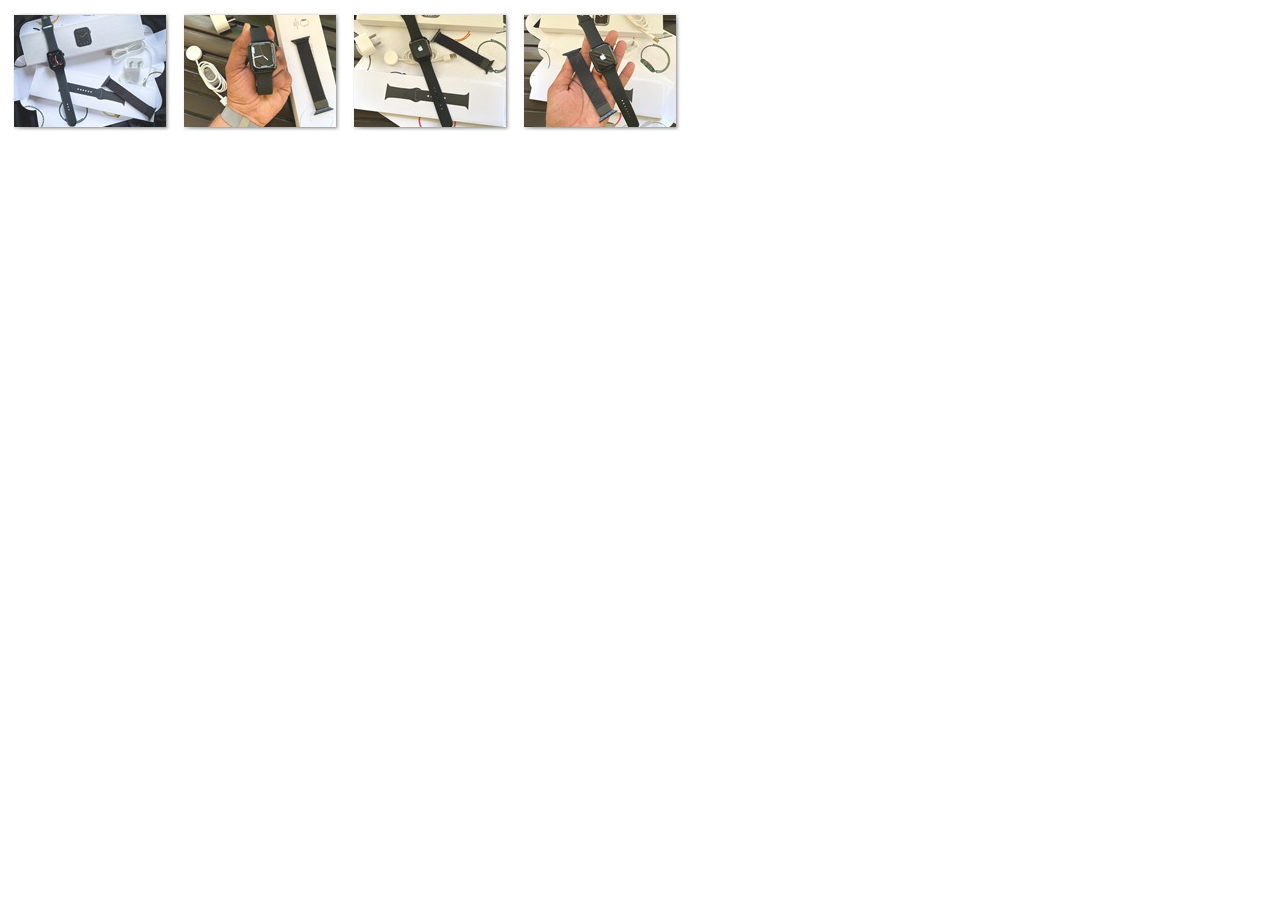
<file: light box/index.html>
<!DOCTYPE html PUBLIC "-//W3C//DTD XHTML 1.0 Transitional//EN" "http://www.w3.org/TR/xhtml1/DTD/xhtml1-transitional.dtd">
<html xmlns="http://www.w3.org/1999/xhtml" lang="en" xml:lang="en">
	<head>
		<title>Visual LightBox Gallery generated by VisualLightBox.com</title>
		<meta http-equiv="content-type" content="text/html;charset=utf-8" />
		<meta name="keywords" content="VisualLightBox, LightBox, Photo Gallery, lightbox gallery in joomla, lightbox images gallery" />
		<meta name="description" content="Visual LightBox Gallery created with VisualLightBox, a free wizard program that helps you easily generate beautiful Lightbox-style web photo galleries" />
				<!-- Start VisualLightBox.com HEAD section -->
		<link rel="stylesheet" href="index_files/vlb_files1/vlightbox1.css" type="text/css" />
		<link rel="stylesheet" href="index_files/vlb_files1/visuallightbox.css" type="text/css" media="screen" />
<script src="index_files/vlb_engine/jquery.min.js" type="text/javascript"></script>
		<script src="index_files/vlb_engine/visuallightbox.js" type="text/javascript"></script>
		<!-- End VisualLightBox.com HEAD section -->

	</head>
	<body bgcolor="#ffffff">
		<!-- Start VisualLightBox.com BODY section id=1 -->
	<div id="vlightbox1">
	<a class="vlightbox1" href="index_files/vlb_images1/img20220219wa0041.jpg" title="IMG-20220219-WA0041"><img src="index_files/vlb_thumbnails1/img20220219wa0041.jpg" alt="IMG-20220219-WA0041"/></a>
<a class="vlightbox1" href="index_files/vlb_images1/img20220219wa0042.jpg" title="IMG-20220219-WA0042"><img src="index_files/vlb_thumbnails1/img20220219wa0042.jpg" alt="IMG-20220219-WA0042"/></a>
<a class="vlightbox1" href="index_files/vlb_images1/img20220219wa0043.jpg" title="IMG-20220219-WA0043"><img src="index_files/vlb_thumbnails1/img20220219wa0043.jpg" alt="IMG-20220219-WA0043"/></a>
<a class="vlightbox1" href="index_files/vlb_images1/img20220219wa0044.jpg" title="IMG-20220219-WA0044"><img src="index_files/vlb_thumbnails1/img20220219wa0044.jpg" alt="IMG-20220219-WA0044"/></a>
<span class="vlb"><a href="http://visuallightbox.com">lightroom web gallery lightbox</a>by VisualLightBox.com v6.1</span>
	</div>
	<script src="index_files/vlb_engine/vlbdata1.js" type="text/javascript"></script>
	<!-- End VisualLightBox.com BODY section -->

	</body>
</html>
</file>
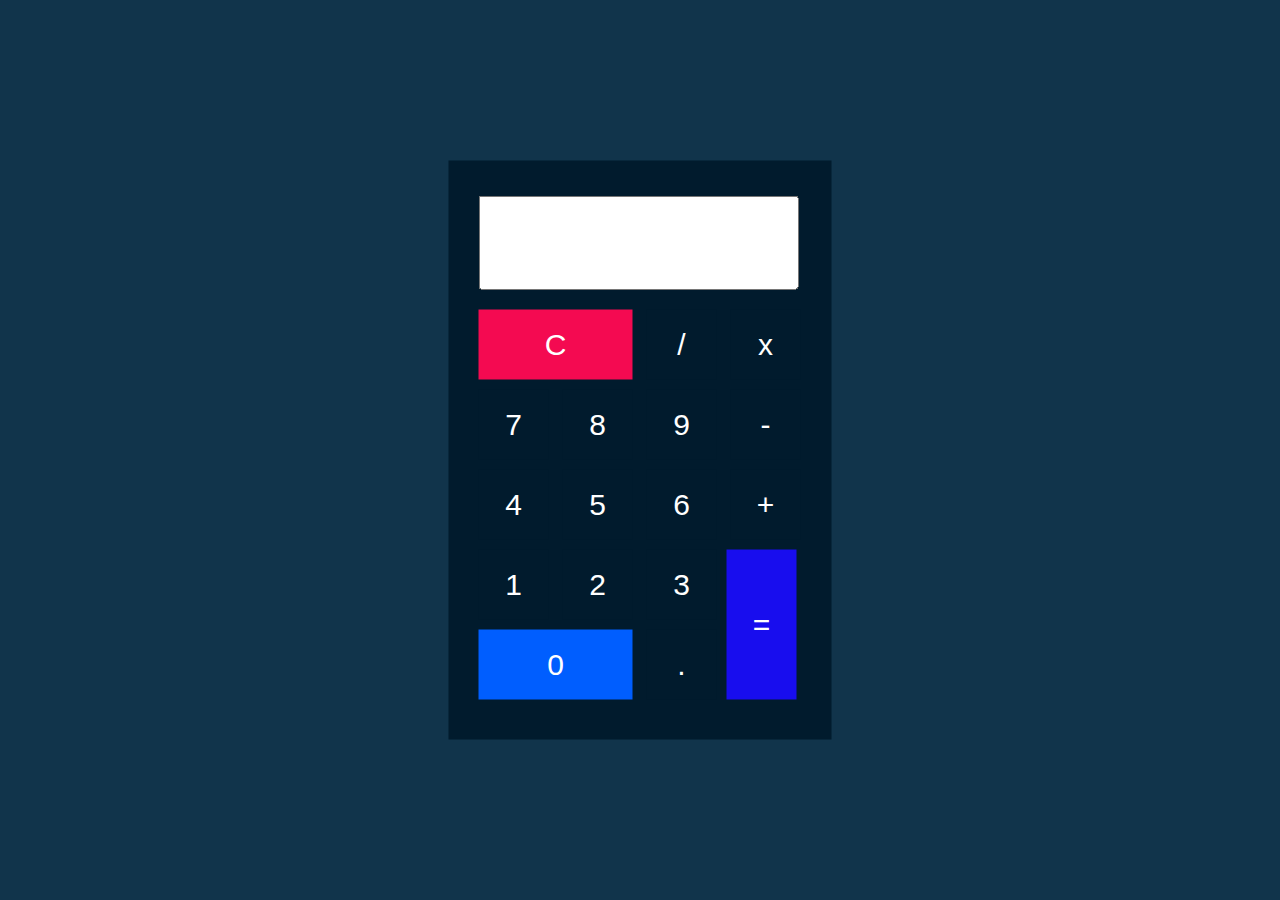
<file: calculator/calculator/index.html>
<!DOCTYPE html>
<html lang="en" dir="ltr">
  <head>
    <meta charset="utf-8">
    <title></title>
    <link rel="stylesheet" href="style.css">
    <script src="script.js"></script>
   
  </head>
  <body>
    <div class="calculator">
      <form name="form">
        <input type="textview" name="textview" readonly>
      </form>
      <input type="button" class="num clear" value="C" onclick="clearnum()">
      <input type="button" class="num " value="/" onclick="insert('/')">
      <input type="button" class="num " value="x" onclick="insert('*')">
      <input type="button" class="num " value="7" onclick="insert(7)">
      <input type="button" class="num " value="8" onclick="insert(8)">
      <input type="button" class="num " value="9" onclick="insert(9)">
      <input type="button" class="num " value="-" onclick="insert('-')">
      <input type="button" class="num " value="4" onclick="insert(4)">
      <input type="button" class="num " value="5" onclick="insert(5)">
      <input type="button" class="num " value="6" onclick="insert(6)">
      <input type="button" class="num " value="+" onclick="insert('+')">
      <input type="button" class="num " value="1" onclick="insert(1)">
      <input type="button" class="num " value="2" onclick="insert(2)">
      <input type="button" class="num " value="3" onclick="insert(3)">
      <input type="button" class="num equal" value="=" onclick="equal()">
      <input type="button" class="num zero" value="0" onclick="insert(0)">
      <input type="button" class="num" value="." onclick="insert('.')">
    </div>
  </body>
</html>
</file>
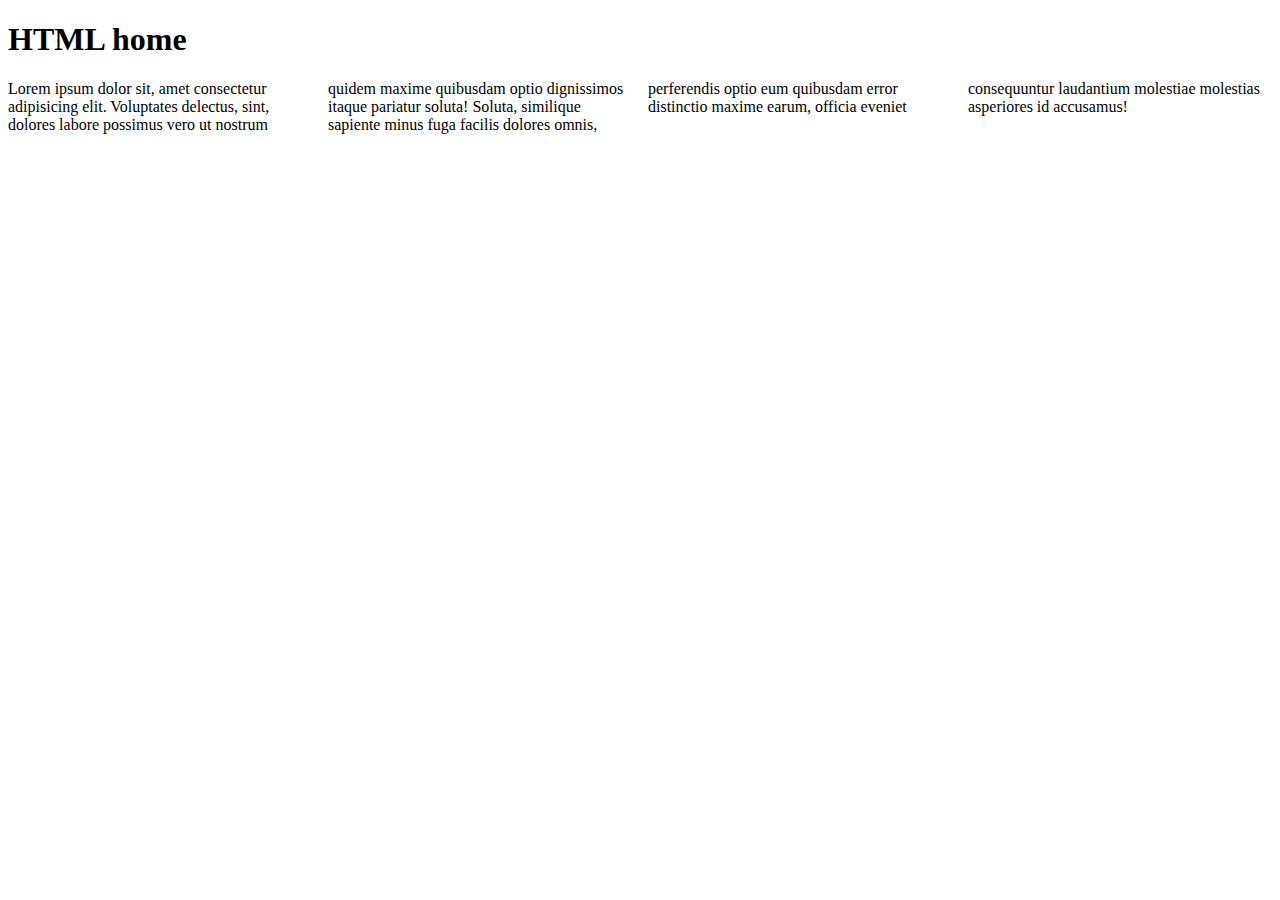
<file: iframe/html attributes.html>
<!DOCTYPE html>
<html lang="en">
<head>
    <meta charset="UTF-8">
    <meta http-equiv="X-UA-Compatible" content="IE=edge">
    <meta name="viewport" content="width=device-width, initial-scale=1.0">
    <title>Document</title>
</head>
<body>
    <h1>HTML home</h1>
    <p style="column-count: 4;">Lorem ipsum dolor sit, amet consectetur adipisicing elit. Voluptates delectus, sint, dolores labore possimus vero ut nostrum quidem maxime quibusdam optio dignissimos itaque pariatur soluta! Soluta, similique sapiente minus fuga facilis dolores omnis, perferendis optio eum quibusdam error distinctio maxime earum, officia eveniet consequuntur laudantium molestiae molestias asperiores id accusamus!</p>
</body>
</html>
</file>
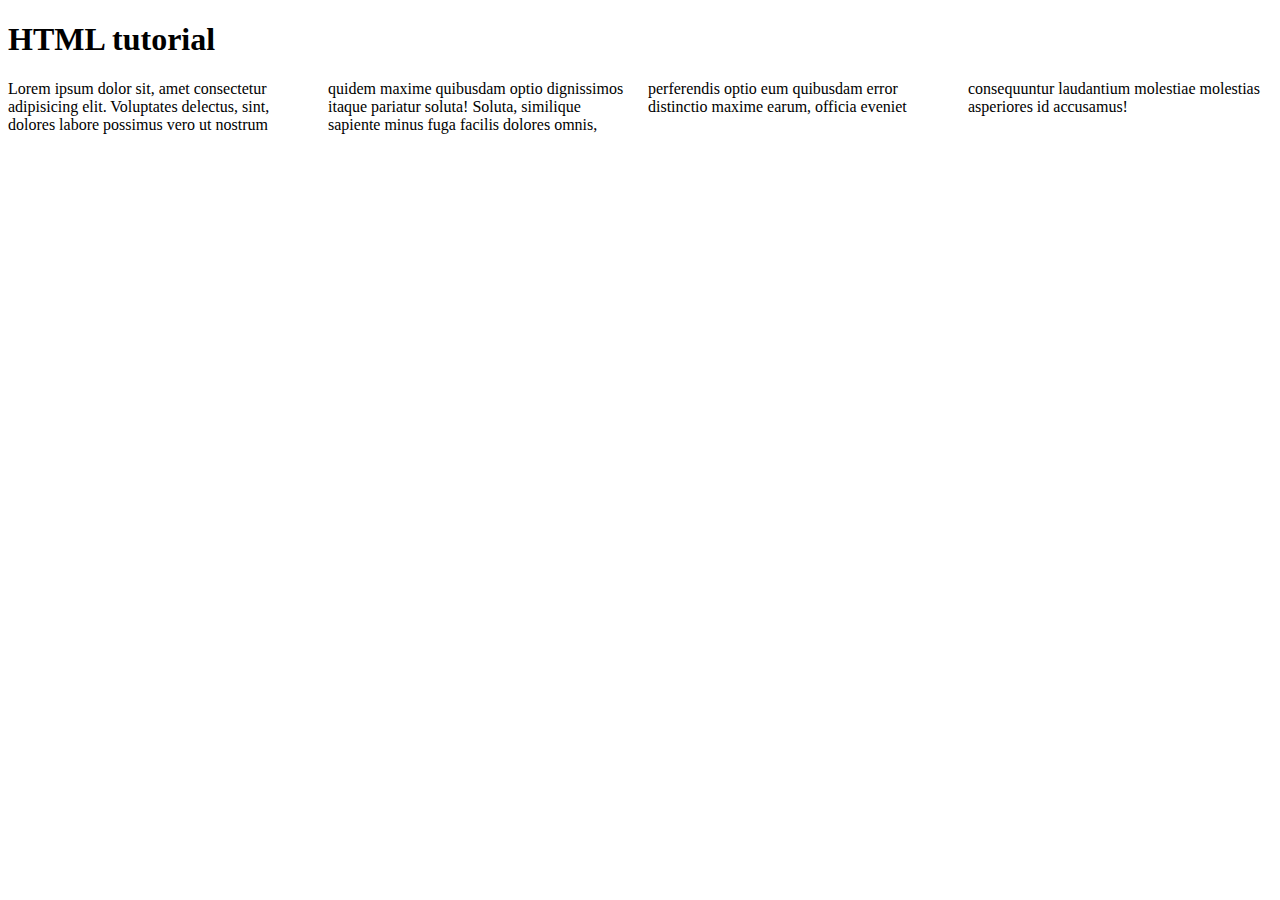
<file: iframe/html tutorial.html>
<!DOCTYPE html>
<html lang="en">
<head>
    <meta charset="UTF-8">
    <meta http-equiv="X-UA-Compatible" content="IE=edge">
    <meta name="viewport" content="width=device-width, initial-scale=1.0">
    <title>Document</title>
</head>
<body>
    <h1>HTML tutorial</h1>
    <p style="column-count: 4;">Lorem ipsum dolor sit, amet consectetur adipisicing elit. Voluptates delectus, sint, dolores labore possimus vero ut nostrum quidem maxime quibusdam optio dignissimos itaque pariatur soluta! Soluta, similique sapiente minus fuga facilis dolores omnis, perferendis optio eum quibusdam error distinctio maxime earum, officia eveniet consequuntur laudantium molestiae molestias asperiores id accusamus!</p>
</body>
</html>
</file>
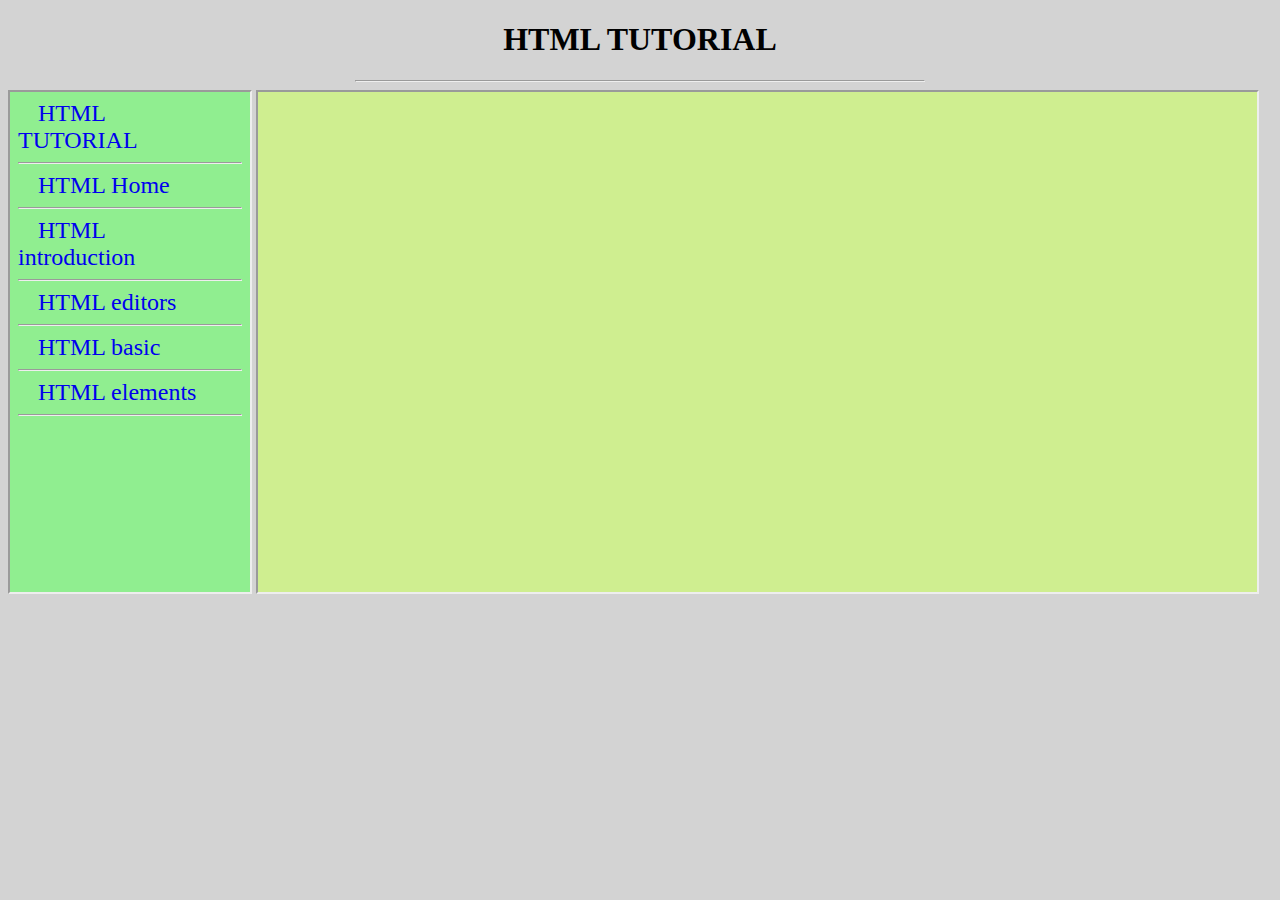
<file: iframe/iframe.html>
<!DOCTYPE html>
<html lang="en">
<head>
    <meta charset="UTF-8">
    <meta http-equiv="X-UA-Compatible" content="IE=edge">
    <meta name="viewport" content="width=device-width, initial-scale=1.0">
    <title>iframe</title>
    <style>
        body{
            background-color: lightgray;
        }
        .i1{
            background-color: lightgreen;
        }
        .i2{
            background-color: rgb(207, 238, 144);
        }
    </style>
</head>
<body>
    <h1 align="center">HTML TUTORIAL</h1>
    <hr width="45%">
    <iframe src="page_link.html" width="19%" height="500px" class="i1"></iframe>
    <iframe src="" width="79%" class="i2" height="500px" name="yash"></iframe>

</body>
</html>
</file>
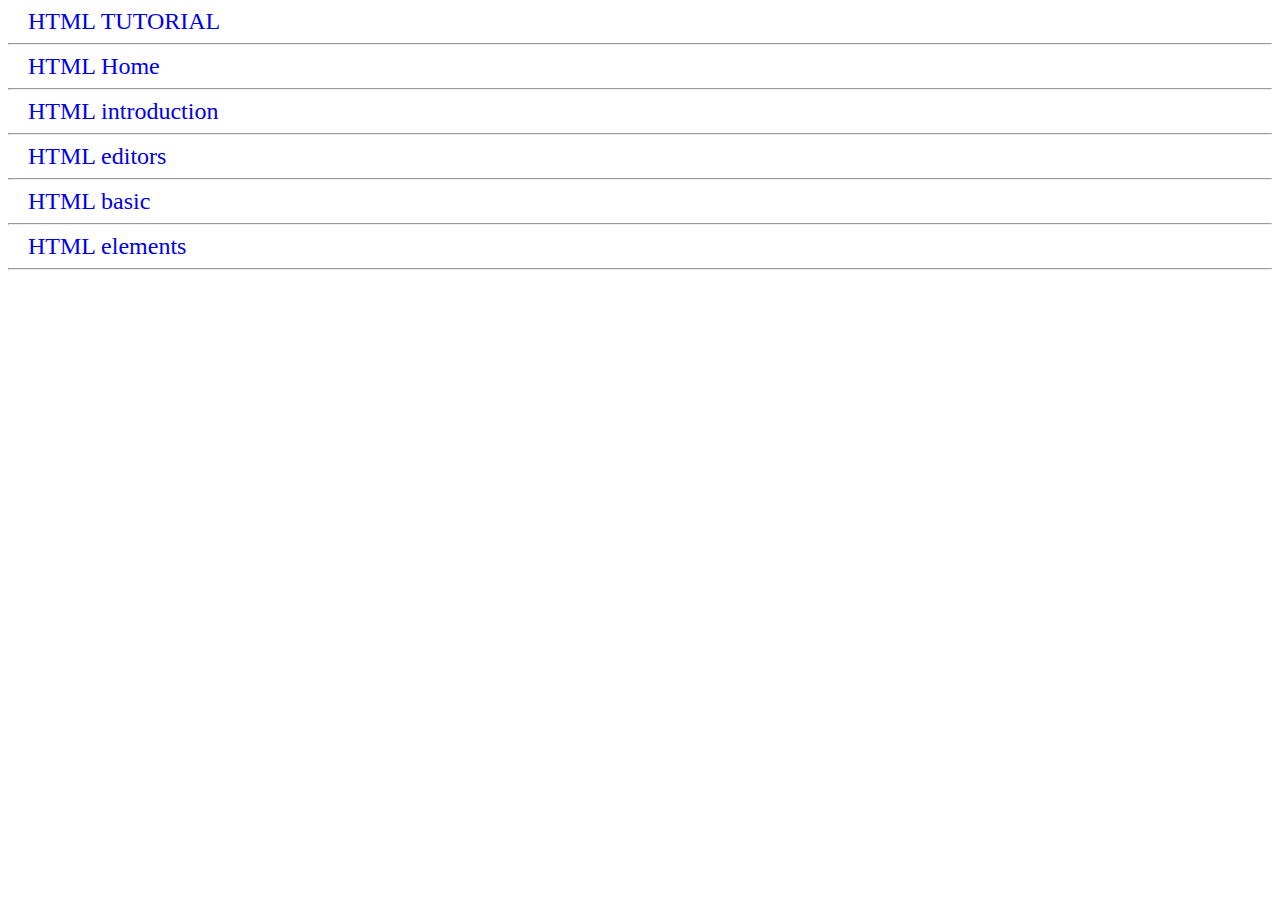
<file: iframe/page_link.html>
<!DOCTYPE html>
<html lang="en">
<head>
    <meta charset="UTF-8">
    <meta http-equiv="X-UA-Compatible" content="IE=edge">
    <meta name="viewport" content="width=device-width, initial-scale=1.0">
    <title>Document</title>
    <style>
        
        
        .f1{
        text-decoration: none;
        padding: 10px;
        margin: 10px;
        font-size: 24px;
        }
        a:hover{
            background-color: rgb(19, 156, 58);
        }
    </style>
</head>
<body>
    <a href="html tutorial.html" class="f1" target="yash">HTML TUTORIAL</a>
    <br>
    <hr>
    
    <a href="html home.html"class="f1" target="yash" >HTML Home</a>
    <br>
    <hr>
    
    <a href="html introduction.html"class="f1" target="yash">HTML introduction</a>
    <br>
    <hr>
    
    <a href="html editors.html"class="f1" target="yash">HTML editors</a>
    <br>
    <hr>
    
    <a href="html basic.html"class="f1" target="yash">HTML basic</a>
    <br>
    <hr>
    
    <a href="html elements.html"class="f1" target="yash">HTML elements</a>
    <br>
    <hr>
    
    
</body>
</html>
</file>
<file: calculator/calculator/style.css>
body{
  background:#11344b;
  margin: 0;
  padding: 0;
}
  .calculator{
    position: absolute;
    top: 50%;
    left: 50%;
    transform: translate(-50%,-50%);
    width: 333px;
    background: #011b2d;
    padding: 35px 25px;
  }
  .num{
    width: 70px;
    height: 70px;
    font-size: 30px;
    margin: 5px;
    border: none;
    color: #fff;
    background: #011b2d;
    outline: none;
  }
  .num:active{
    background: #012640;
  }
  input[type="textview"]{
    width: 296px;
    height: 90px;
    margin: 0 5px 15px 5px;
    font-size: 30px;
    outline: none;
    padding: 0 10px;
    text-align: right;
  }
  .zero{
    width: 154px;
    background: #005eff;
  }
  .equal{
    position: absolute;
    height:150px ;
    background: #180dee;
  }
  .clear{
    width: 154px;
    background: #f40a51;
  }
  .clear:active{
    background: #b40a3e;
  }
  .equal:active{
    background: #0c0598;
  }
  .zero:active{
    background: #093886;
  }
</file>
<file: light box/index_files/vlb_files1/vlightbox1.css>
#vlightbox1 {
	width:100%;
	zoom:1;	
}
#vlightbox1 .vlightbox1 {
	display:-moz-inline-stack;
	display:inline-block;
	zoom:1;
	*display:inline;
	position:relative;
	vertical-align:top;
	margin:3px;
	width:160px;
	font-family:Trebuchet,Tahoma,Arial,sans-serif;
	font-size:11px;
	font-weight:normal;
	text-decoration:none;
	text-align:center;
	opacity:0.87;
	outline:none;
}
#vlightbox1 .vlightbox1 a{
	margin:0;
}
#vlightbox1 .vlightbox1:hover, #vlightbox1 .vlightbox1 a:hover{
	text-decoration:underline;
	opacity:1;
}
#vlightbox1 .vlightbox1 img{
	display:block;
	border:none;
	margin:0;
}
#vlightbox1 .vlightbox1 div {display:none}
</file>
<file: light box/index_files/vlb_files1/visuallightbox.css>
#vlb1overlay{
	position:absolute;
	top:0;
	left:0;
	z-index:190;
	width:100%;
	height:auto;
	background-color:#000000;
}

#vlb1lightbox{
	position:absolute;
	top:20px;
	left:0;
	width:100%;
	z-index:200;
	text-align:center;
	color:white;
	line-height:0;
}
#vlb1lightbox td{
	vertical-align:top;
}
#vlb1lightbox a, #vlb1lightbox a:hover {
	border-bottom:none;
	color:white;
	text-decoration:underline;
}

#vlb1lightbox a img{ border:none; }

#vlb1outerImageContainer{
	width:auto;
	height:auto; /* without this line error in IE8 detected */
	margin:0 auto;
	position:relative;
}

#vlb1lightboxImage{
	width:100%;
	height:100%;
}

#vlb1imageContainerMain{
	margin:0 auto;
	overflow:visible;
	position:relative;
	font-size:0;/* ie fix - big info bar*/
}

#vlb1imageContainer{
	width:50px;
	height:50px;
	margin:0 auto;
	overflow:hidden;
	position:relative;
	font-size:0;/* ie fix - big info bar*/
}

#vlb1loading{
	position:absolute;
	top:40%;
	left:0;
	height:25%;
	width:100%;
	text-align:center;
	font-size:10px;
	z-index:1;
}
#vlb1loadingLink {
	display:block;
	margin:0 auto;
	padding:0;
	width:60%;
	height:32px;
	background:url(loading.gif) center center no-repeat;
	text-indent:-9999px;
}
#vlb1hoverNav{
	position:absolute;
	top:0;
	left:0;
	height:100%;
	width:100%;
	z-index:10;
}
#vlb1imageContainer>#hoverNav{ left:0;}
#vlb1prevLinkImg, #vlb1nextLinkImg{
	top:0;
	width:40px;
	height:100%;
	position:absolute;
	z-index:20;
	outline-style:none;
	display:block;
	text-indent:-9999px;
	background:none;
	}
* html #vlb1prevLinkImg,* html #vlb1nextLinkImg{
	background-image:url([data-uri]); /* Trick IE into showing hover */
}
#vlb1prevLinkImg { left: 0; }
#vlb1nextLinkImg { right: 0; }
#vlb1prevLinkImg:hover, #vlb1prevLinkImg.hover, #vlb1prevLinkImg:visited:hover { 
	background:url(prev.png) 5% center no-repeat; 
	_background-image:url($rel#prev.gif$)
}
#vlb1nextLinkImg:hover, #vlb1nextLinkImg.hover, #vlb1nextLinkImg:visited:hover { 
	background:url(next.png) 97% center no-repeat; 
	_background-image:url($rel#next.gif$)
}

#vlb1imageDataContainer{
	font:10px Verdana, Helvetica, sans-serif;
	font-family:arial,"Trebuchet MS",tahoma,verdana,sans-serif;
	font-size:13px;
	width:100%;
}

#vlb1imageData{
	position:relative;
	overflow:hidden;
	width:100%;
}
#vlb1imageDetails{ width:70%; float:left; text-align:left; 	padding:10px 10px 0 0;}
#vlb1caption{ 
	font-weight:normal; 
	display:block; 
	padding: 0 0 0 5px;
}
#vlb1numberDisplay{ display:block; float:left; padding:6px 10px 0 5px;}
#vlb1detailsNav{display:block; float:left;   padding:0; }
#vlb1prevLinkDetails, #vlb1nextLinkDetails, #vlb1slideShowControl{ background-repeat:no-repeat; outline-style:none; display:block; float:left;}
#vlb1prevLinkDetails {
	margin:2px; width:24px;height:24px; background-position:left 100%;
	background-image:url(navigation.png);
	_background:none;
	filter:progid:DXImageTransform.Microsoft.AlphaImageLoader(src='index_files/vlb_files1/prev-32grey.png', sizingMethod='scale');
}
#vlb1prevLinkDetails:hover {
	background-position:0 0;
	filter:progid:DXImageTransform.Microsoft.AlphaImageLoader(src='index_files/vlb_files1/prev-32color.png', sizingMethod='scale');
}

#vlb1nextLinkDetails {
	margin:2px; width:24px;height:24px; background-position:right 100%;
	background-image:url(navigation.png);
	_background:none;
	filter:progid:DXImageTransform.Microsoft.AlphaImageLoader(src='index_files/vlb_files1/next32-grey.png', sizingMethod='scale');
}
#vlb1nextLinkDetails:hover {
	background-position:100% 0;
	filter:progid:DXImageTransform.Microsoft.AlphaImageLoader(src='index_files/vlb_files1/next32-color.png', sizingMethod='scale');
}
#vlb1slideShowControl{
	display:block;
	width:24px; 
	height:24px; 
	float:left;
	margin:2px; 
	background-image:url(navigation.png);
	background-position:-24px 100%;
	background-repeat:no-repeat;
	_background:none;
	filter:progid:DXImageTransform.Microsoft.AlphaImageLoader(src='index_files/vlb_files1/start32grey.png', sizingMethod='scale');
}
#vlb1slideShowControl:hover{
	background-position:-24px 0;
	filter:progid:DXImageTransform.Microsoft.AlphaImageLoader(src='index_files/vlb_files1/start32color.png', sizingMethod='scale');
}
#vlb1slideShowControl.started{
	background-position:-48px 100%;
	filter:progid:DXImageTransform.Microsoft.AlphaImageLoader(src='index_files/vlb_files1/pause32grey.png', sizingMethod='scale');
}
#vlb1slideShowControl.started:hover{
	background-position:-48px 0;
	filter:progid:DXImageTransform.Microsoft.AlphaImageLoader(src='index_files/vlb_files1/pause32color.png', sizingMethod='scale');
}

#vlb1close{
	padding:0;
	position:absolute;
	right:0;
	top:50%;
}
#vlb1closeLink {
	position:relative;
	top:-14px;
	display:block; 
	outline-style:none; 
	margin:0; 
	padding:0; 
	text-decoration:none; 
	width:34px;
	height:34px;
	background:url(close.png) no-repeat 0 100%;
	_background:none;
	filter:progid:DXImageTransform.Microsoft.AlphaImageLoader(src='index_files/vlb_files1/cancel48grey.png', sizingMethod='scale');
}
#vlb1closeLink:hover{
	background-position:0 0;
	filter:progid:DXImageTransform.Microsoft.AlphaImageLoader(src='index_files/vlb_files1/cancel48color.png', sizingMethod='scale');
}

.clearfix:after { content:"."; display:block; height:0; clear:both; visibility:hidden;}
* html>body .clearfix {display:inline-block; width:100%;}

* html .clearfix {
	/* Hides from IE-mac \*/
	height:1%;
	/* End hide from IE-mac */
}	

#vlb1outerImageFrame{
	height:100%;
	width:100%;
	position:absolute;
}

#vlb1outerImageContainer{
	overflow:visible;
}
#vlb1outerImageContainer td{
	text-align:center;
	padding:0;
}

#vlb1lightboxFrameBody{
	background:url(back_info.png);
	_background:none;
	_filter:progid:DXImageTransform.Microsoft.AlphaImageLoader(src='index_files/vlb_files1/back_info.png', sizingMethod='scale');
}

#vlb1outerImageContainer td, #vlb1outerImageContainer tr{
	font-size:0;
	border:0 none;
}

/* frame style */
#vlb1outerImageContainer td.tl, #vlb1outerImageContainer td.br{
	height:25px;
	width:25px;
}
.vlb{display:none;}
#vlb1outerImageContainer td.tl{
	background:url(back_corvers.png) 0 0;
	_background-image:none;
	_filter:progid:DXImageTransform.Microsoft.AlphaImageLoader(src='index_files/vlb_files1/back_lt.png', sizingMethod='scale');
}
#vlb1outerImageContainer td.tc{
	background:url(back_tb.png) 50% 0;
	_background:none;
	_filter:progid:DXImageTransform.Microsoft.AlphaImageLoader(src='index_files/vlb_files1/back_ct.png', sizingMethod='scale');
}
#vlb1outerImageContainer td.tr{
	background:url(back_corvers.png) 100% 0;
	_background-image:none;
	_filter:progid:DXImageTransform.Microsoft.AlphaImageLoader(src='index_files/vlb_files1/back_rt.png', sizingMethod='scale');
}
#vlb1outerImageContainer td.ml{
	background:url(back_lr.png) 0 50%;
	_background-image:none;
	_filter:progid:DXImageTransform.Microsoft.AlphaImageLoader(src='index_files/vlb_files1/back_lc.png', sizingMethod='scale');
}
#vlb1outerImageContainer td.mr{
	background:url(back_lr.png) 100% 50%;
	_background-image:none;
	_filter:progid:DXImageTransform.Microsoft.AlphaImageLoader(src='index_files/vlb_files1/back_rc.png', sizingMethod='scale');
}
#vlb1outerImageContainer td.bl{
	background:url(back_corvers.png) 0 100%;
	_background-image:none;
	_filter:progid:DXImageTransform.Microsoft.AlphaImageLoader(src='index_files/vlb_files1/back_lb.png', sizingMethod='scale');
}
#vlb1outerImageContainer td.bc{
	background:url(back_tb.png) 50% 100%;
	_background-image:none;
	_filter:progid:DXImageTransform.Microsoft.AlphaImageLoader(src='index_files/vlb_files1/back_cb.png', sizingMethod='scale');
}
#vlb1outerImageContainer td.br{
	background:url(back_corvers.png) 100% 100%;
	_background-image:none;
	_filter:progid:DXImageTransform.Microsoft.AlphaImageLoader(src='index_files/vlb_files1/back_rb.png', sizingMethod='scale');
}
</file>
